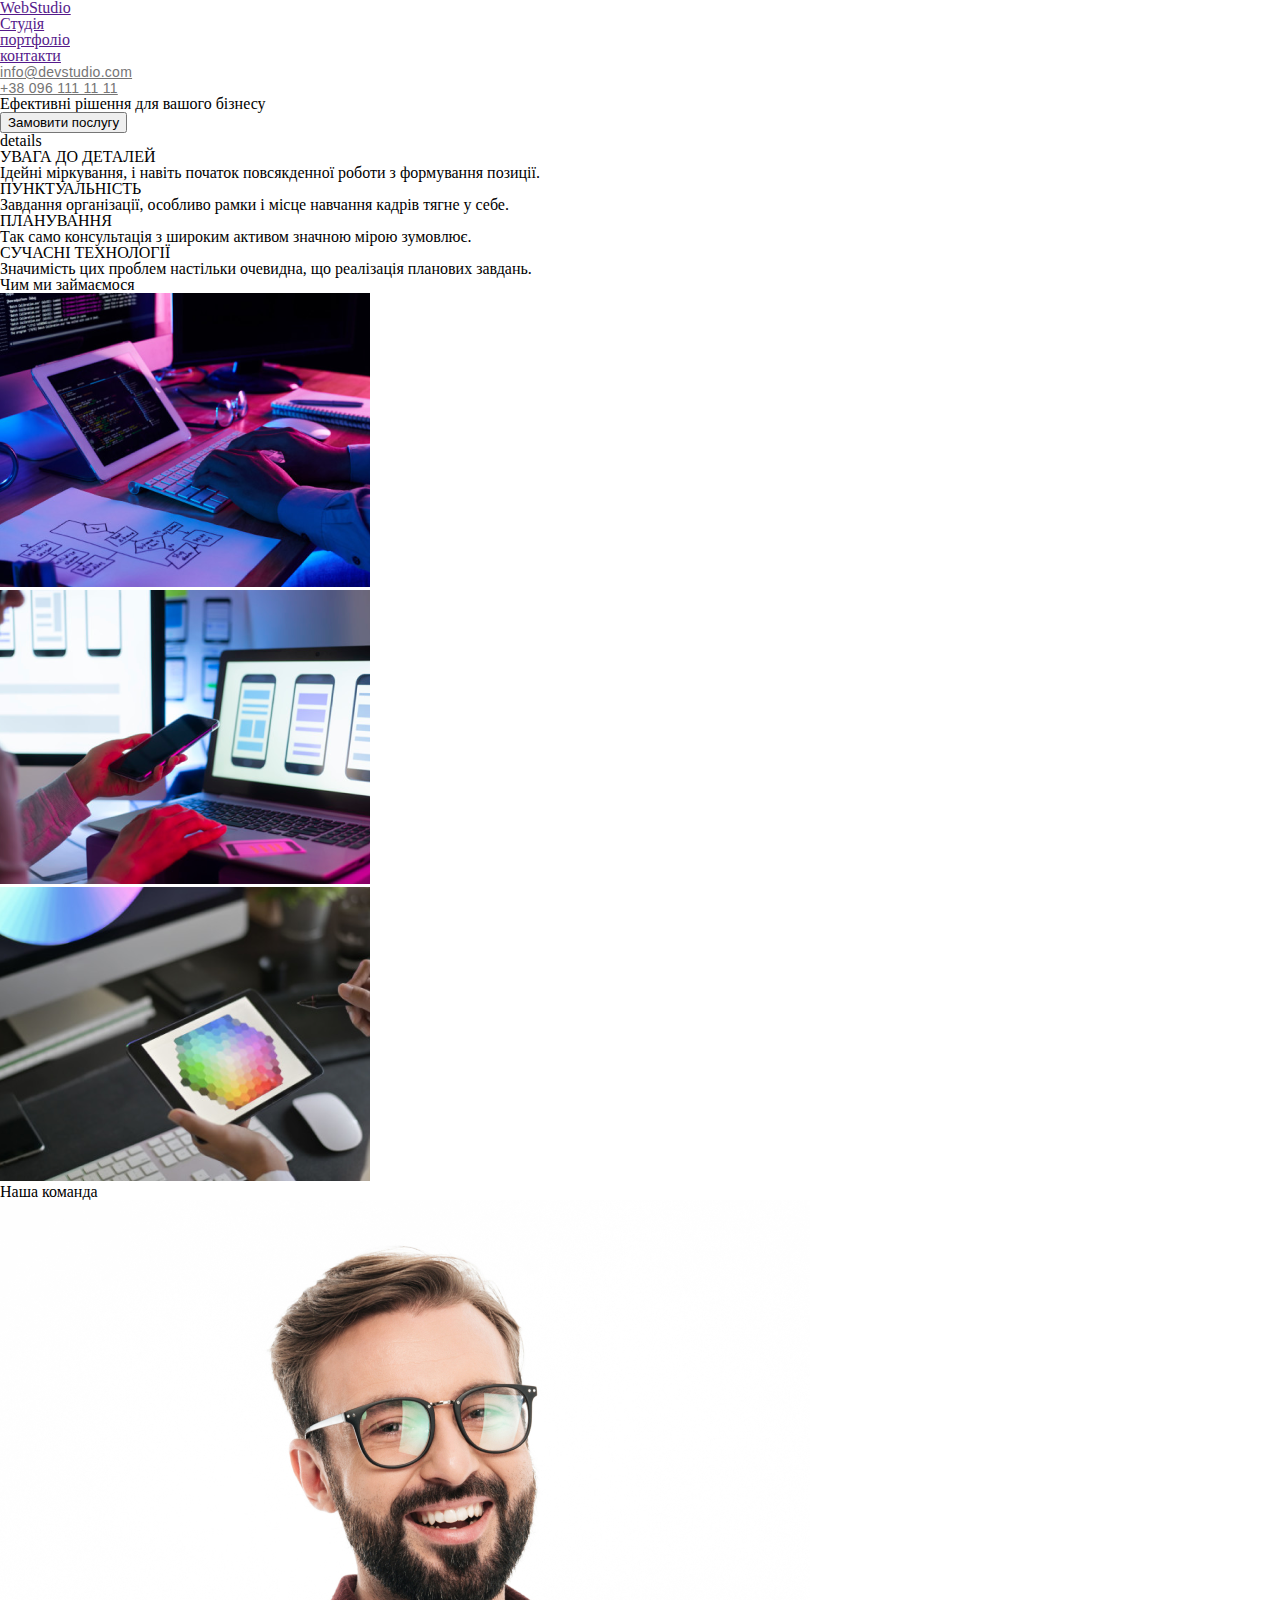
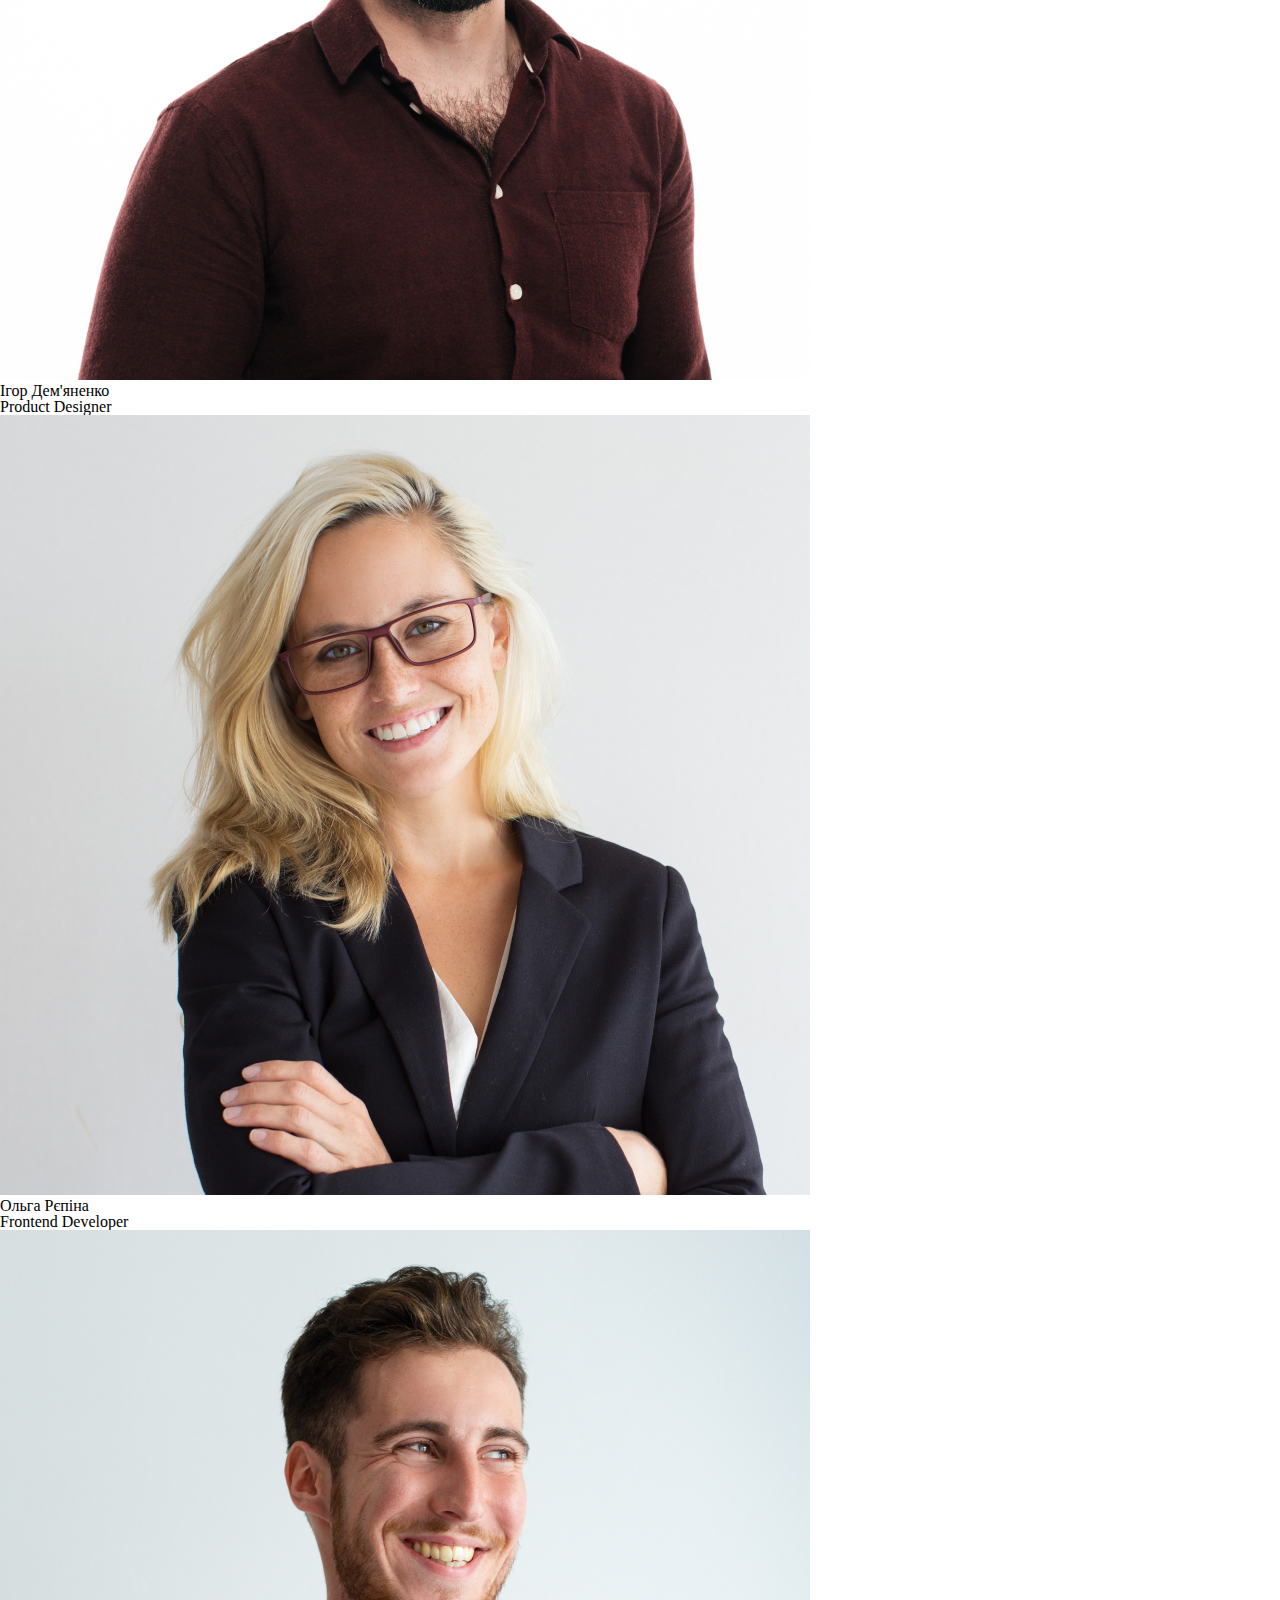
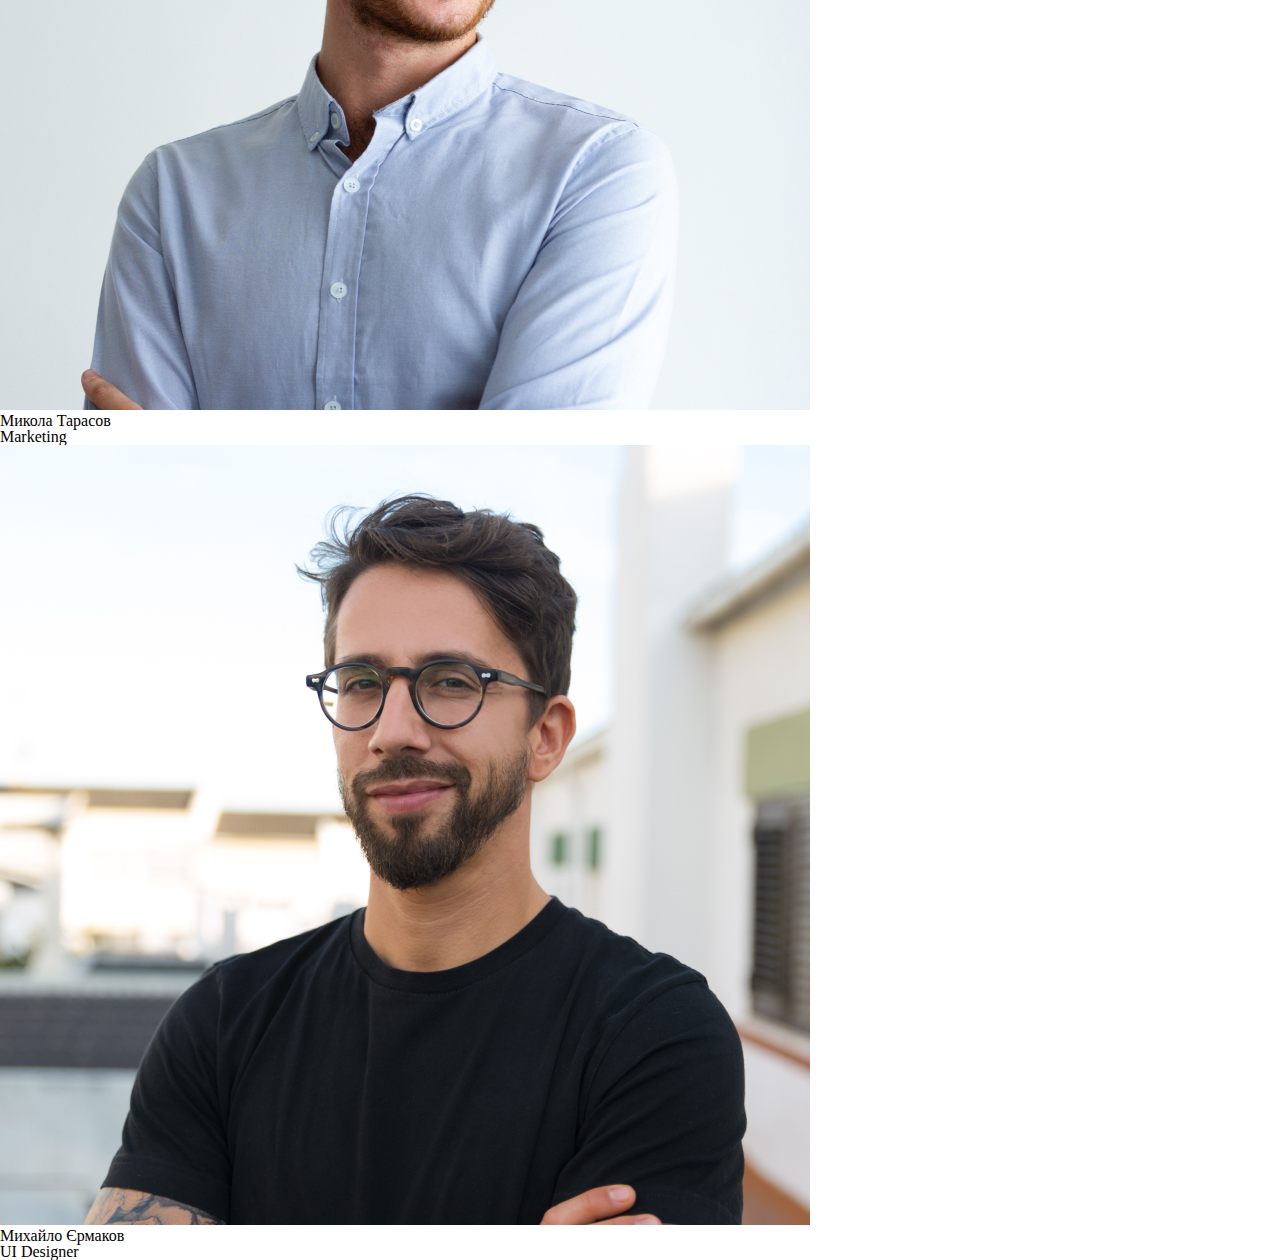
<file: index.html>
<!DOCTYPE html>
<html lang="uk">
<head>
    <meta charset="UTF-8">
    <meta name="viewport" content="width=device-width, initial-scale=1.0">
    <title>Студія</title>
    <link href="style.css" rel="stylesheet">
    <link href="https://fonts.googleapis.com/css2?family=Open+Sans:wght@400;700&display=swap" rel="stylesheet">
    <link href="reset.css" rel="stylesheet">
</head>
<body>
    <header>
        <a class="index-logo" href="">
            WebStudio 
        </a>
        <nav>
            <ul>
                <li>
                    <a class="index-studio" href="">
                        Студія
                    </a>
                </li>
                <li>
                    <a class="index-studio" href="">
                       портфоліо 
                    </a>
                </li>
                <li>
                    <a class="index-studio" href="">
                        контакти
                    </a>
                </li>
            </ul>
        </nav>
        <ul>
            <li>
                <a class="index-contacts" href="mailto:info@devstudio.com">
                    info@devstudio.com
                </a>
            </li>
            <li>
                <a class="index-contacts" href="tel:+380961111111">
                    +38 096 111 11 11
                </a>
            </li>
        </ul>
        

</header>
    <main>
        <section class="">
            <h1>Ефективні рішення для вашого бізнесу</h1>
                <button  type="button">
                    Замовити послугу
                </button>

        </section>

        <section>
            <h2>details</h2>
            <ul>
                <li>
                    <article>
                        <h3>УВАГА ДО ДЕТАЛЕЙ</h3>
                        <p>Ідейні міркування, і навіть початок повсякденної роботи з формування позиції.</p>
                    </article>
                </li>
                <li>
                    <article>
                        <h3>ПУНКТУАЛЬНІСТЬ</h3>
                        <p>Завдання організації, особливо рамки і місце навчання кадрів тягне у себе.</p>
                    </article>
                </li>
                <li>
                    <article>
                        <h3>ПЛАНУВАННЯ</h3>
                        <p>Так само консультація з широким активом значною мірою зумовлює.</p>
                    </article>
                </li>
                <li>
                    <article>
                        <h3>СУЧАСНІ ТЕХНОЛОГІЇ</h3>
                        <p>Значимість цих проблем настільки очевидна, що реалізація планових завдань.</p>
                    </article>
                </li>
            </ul>
        </section>

        <section>
            <h2>Чим ми займаємося</h2>
            <ul>
                <li><img src="./img/progreming.png" alt="програмування"></li>
                <li><img src="./img/marketing.png" alt="маркетинг"></li>
                <li><img src="./img/desayn.png" alt="дизайн"></li>
            </ul>
        </section>
        <!-- секція соманди-->
         <section>
            <h2>Наша команда</h2>
            <ul>
                <li><img src="img/ProductDesigner.jpg"><h3 class="e">Ігор Дем'яненко</h3><p class="e">Product Designer</p></li>
                <li><img src="img/FrontendDeveloper.jpg"><h3 class="e">Ольга Рєпіна</h3><p class="e">Frontend Developer</p></li>
                <li><img src="img/Marketing.jpg"><h3 class="e">Микола Тарасов</h3><p class="e">Marketing</p></li>
                <li><img src="img/UIDesigner.jpg"><h3 class="e">Михайло Єрмаков</h3><p class="e">UI Designer</p></li>
            </ul>
        </section>


    </main>

    
     
</body>
</html>
</file>
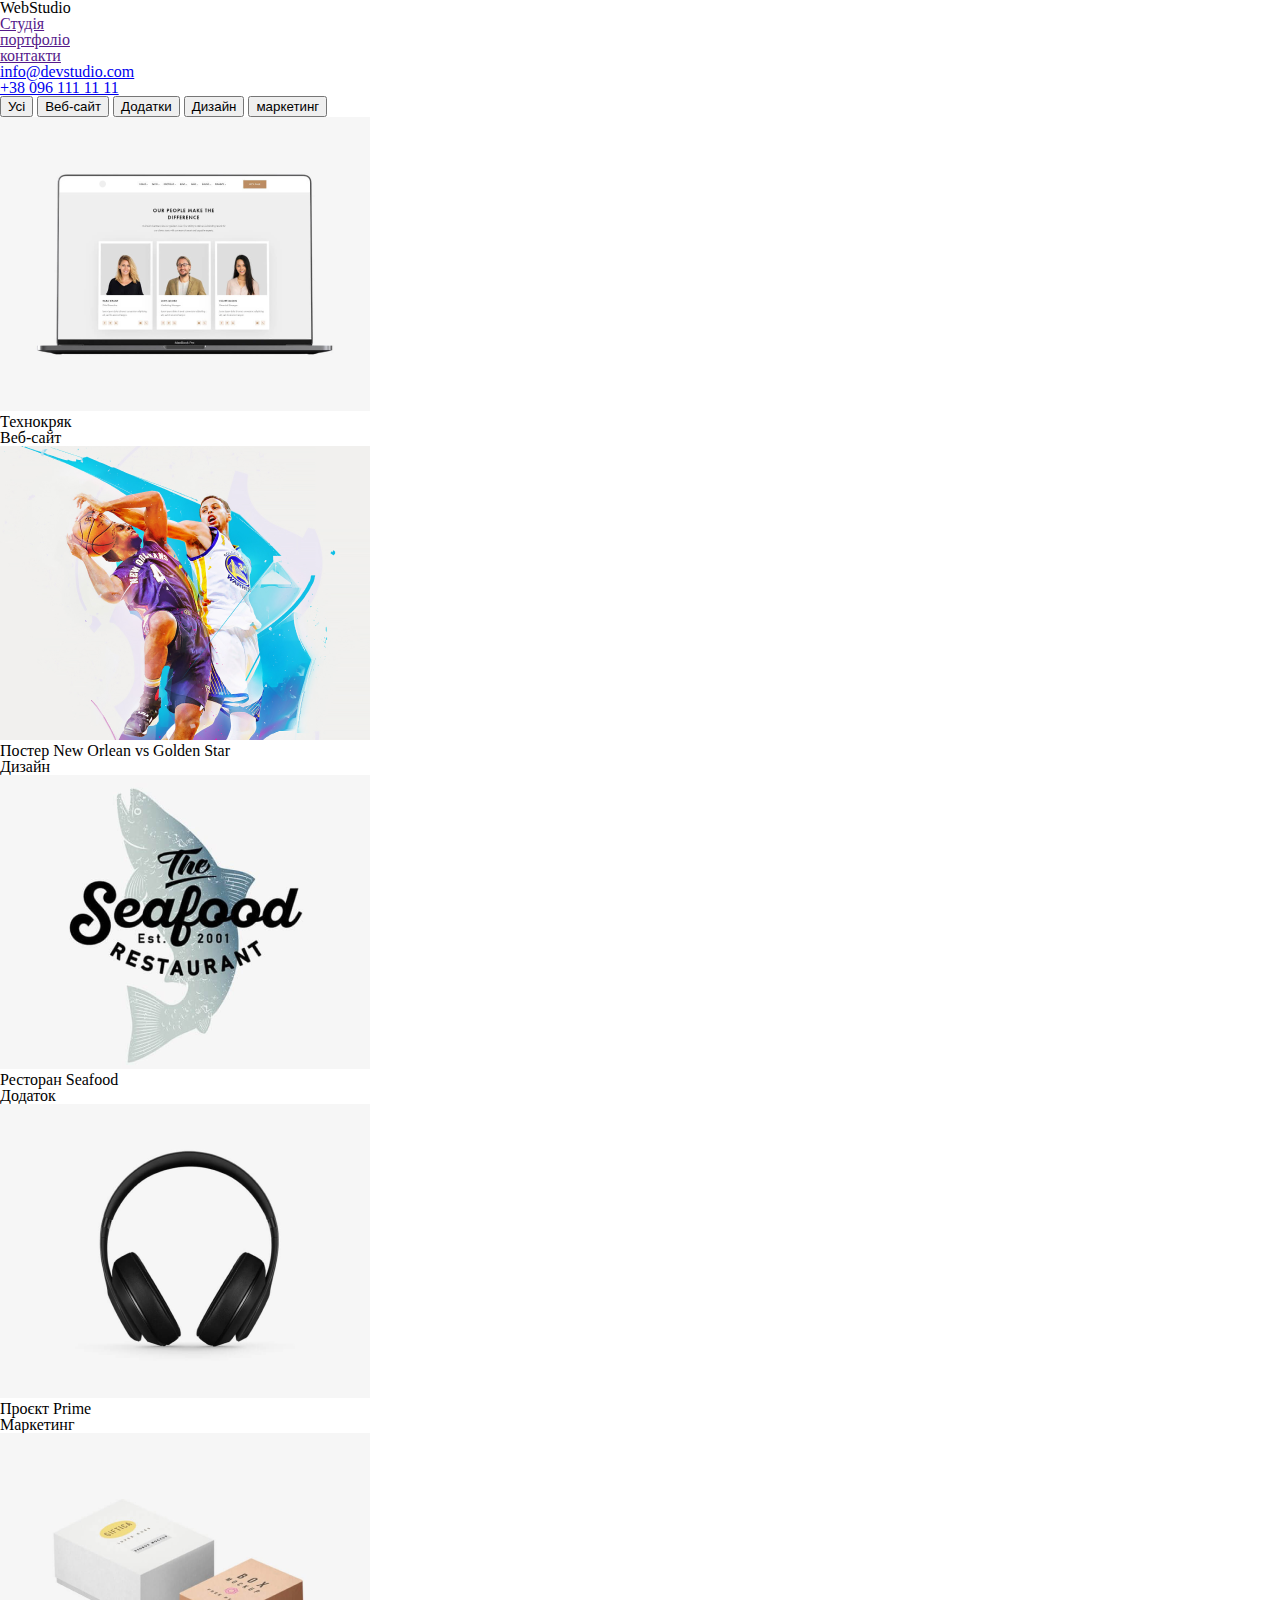
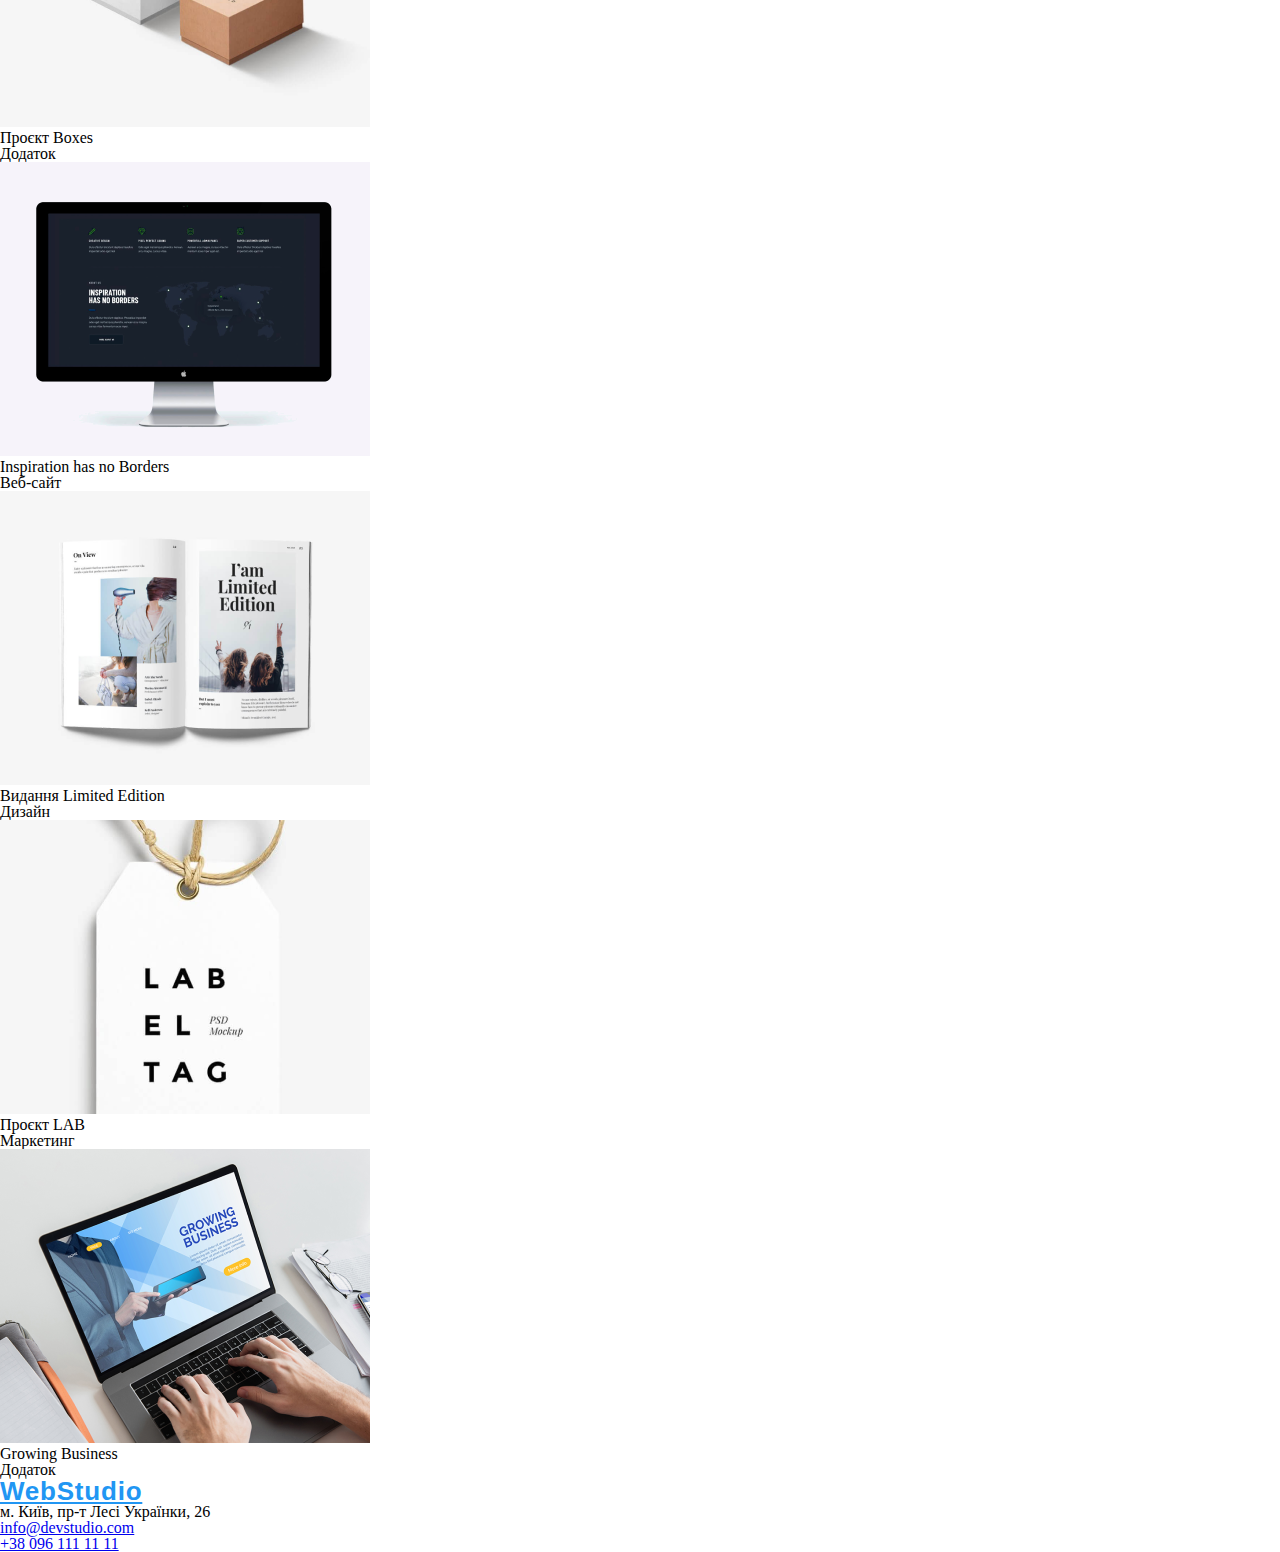
<file: partfolio.html>
<!DOCTYPE html>
<html lang="en">
<head>
    <meta charset="UTF-8">
    <meta name="viewport" content="width=device-width, initial-scale=1.0">
    <title>Document</title>
    <link href="reset.css" rel="stylesheet">
    <link href="style.css" rel="stylesheet">
</head>
<body>
    <header>
    <a class="portfolio-logo">
        WebStudio 
    </a>
    <nav>
        <ul>
            <li>
                <a class="portfolio" href="">
                    Студія
                </a>
            </li>
            <li>
                <a class="portfolio" href="">
                   портфоліо 
                </a>
            </li>
            <li>
                <a class="portfolio" href="">
                    контакти
                </a>
            </li>
        </ul>
    </nav>
    <ul>
        <li>
            <a class="portfolio-mail" href="mailto:info@devstudio.com">
                info@devstudio.com
            </a>
        </li>
        <li>
            <a class="portfolio-number" href="tel:+380961111111">
                +38 096 111 11 11
            </a>
        </li>
    </ul>
    

</header>
<section>
    <ul>
        <button class="portfolio-button" type="button">Усі</button>
        <button class="portfolio-button" type="button">Веб-сайт</button>
        <button class="portfolio-button" type="button">Додатки</button>
        <button class="portfolio-button" type="button">Дизайн</button>
        <button class="portfolio-button" type="button">маркетинг</button>
    </ul>
</section>
<main>
    <ul>
        <li><img src="./img/Tech.png" alt="Tech"></li>
        <h3 class="portfolio-subtitle">Технокряк</h3>
        <p class="portfolio-discription">Веб-сайт</p>
        <li><img src="./img/basketball.png" alt="basketball"></li>
        <h3 class="portfolio-subtitle">Постер New Orlean vs Golden Star</h3>
        <p class="portfolio-discription">Дизайн</p>
        <li><img src="./img/seafood.png" alt="restaran"></li>
        <h3 class="portfolio-subtitle">Ресторан Seafood</h3>
        <p class="portfolio-discription">Додаток</p>
        <li><img src="./img/headphones.png" alt="headphones"></li>
        <h3 class="portfolio-subtitle">Проєкт Prime</h3>
        <p class="portfolio-discription">Маркетинг</p>
        <li><img src="./img/cosmetics.png" alt="boxes"></li>
        <h3 class="portfolio-subtitle">Проєкт Boxes</h3>
        <p class="portfolio-discription">Додаток</p>
        <li><img src="./img/computer.png" alt="computer"></li>
        <h3 class="portfolio-subtitle">Inspiration has no Borders</h3>
        <p class="portfolio-discription">Веб-сайт</p>
        <li><img src="./img/book.png" alt="book"></li>
        <h3 class="portfolio-subtitle">Видання Limited Edition</h3>
        <p class="portfolio-discription">Дизайн</p>
        <li><img src="./img/tag.png" alt="tag"></li>
        <h3 class="portfolio-subtitle">Проєкт LAB</h3>
        <p class="portfolio-discription">Маркетинг</p>
        <li><img src="./img/business.png" alt="business"></li>
        <h3 class="portfolio-subtitle">Growing Business</h3>
        <p class="portfolio-discription">Додаток</p>
    </ul>
<footer >
<a class="portfolio-footer" href="">
    WebStudio
</a>
<address>
    <ul>
        <li class="portfolio-adress">
            м. Київ, пр-т Лесі Українки, 26
        </li>
        <li>
            <a class="portfolio-adress" href="mailto:info@devstudio.com">
                info@devstudio.com
            </a>
        </li>
        <li>
            <a class="portfolio-adress" href="tel:+380961111111">
                +38 096 111 11 11
            </a>
        </li>
    </ul>
</address>
</footer>
</body>
</html>
</file>
<file: style.css>
:root {
    --font-family: "Roboto", sans-serif;
    --second-family: "Raleway", sans-serif;
  }

.index-logo a {
    font-family: var(--second-family);
    font-weight: 700;
    font-size: 26px;
    letter-spacing: 0.03em;
    color: #2196f3;
}
.index-studio a {
    font-family: var(--font-family);
    font-weight: 500;
    font-size: 14px;
    letter-spacing: 0.02em;
    color: #212121;
}
.index-contacts {
    font-family: var(--font-family);
    font-weight: 500;
    font-size: 14px;
    letter-spacing: 0.02em;
    color: #757575
}
.portfolio-adress a {
    font-family: var(--font-family);
    font-weight: 500;
    font-size: 14px;
    letter-spacing: 0.02em;
    color: #757575;
}
.d h1 {
    font-family: var(--font-family);
    font-weight: 700;
    font-size: 14px;
    letter-spacing: 0.03em;
    text-transform: uppercase;
    color: #212121;
}
.d button {
    width: 216px;
    height: 50px;
    text-align: center;
}
.e h3 {
    font-family: var(--font-family);
    font-weight: 700;
    font-size: 14px;
    letter-spacing: 0.03em;
    text-transform: uppercase;
    color: #212121;
}
.e p {
    font-family: var(--font-family);
    font-weight: 400;
    font-size: 14px;
    line-height: 171%;
    letter-spacing: 0.03em;
    color: #757575;
}
.f a {
    font-family: var(--font-family);
    font-weight: 400;
    font-size: 14px;
    line-height: 171%;
    letter-spacing: 0.03em;
}
.portfolio-logo a {
    font-family: var(--second-family);
    font-weight: 700;
    font-size: 26px;
    letter-spacing: 0.03em;
    color: #2196f3;
}
.portfolio a {
    width: 45px;
    height: 16px;
}
.portfolio-mail a {
    width: 135px;
    height: 16px;
}
.portfolio-number a {
    font-family: var(--font-family);
    font-weight: 500;
    font-size: 14px;
    letter-spacing: 0.02em;
    color: #757575;
}
.portfolio-button button {
    font-family: var(--font-family);
    font-weight: 500;
    font-size: 16px;
    line-height: 162%;
    letter-spacing: 0.03em;
    text-align: center;

}
.portfolio-subtitle h3 {
    font-family: var(--font-family);
    font-weight: 700;
    font-size: 18px;
    line-height: 200%;
    letter-spacing: 0.06em;
    color: #212121;
}
.portfolio-discription h4 {
    font-family: var(--font-family);
    font-weight: 400;
    font-size: 16px;
    line-height: 187%;
    letter-spacing: 0.03em;
    color: #757575;
}
.portfolio-footer {
    font-family: var(--second-family);
    font-weight: 700;
    font-size: 26px;
    letter-spacing: 0.03em;
    color: #2196f3;
}
</file>
